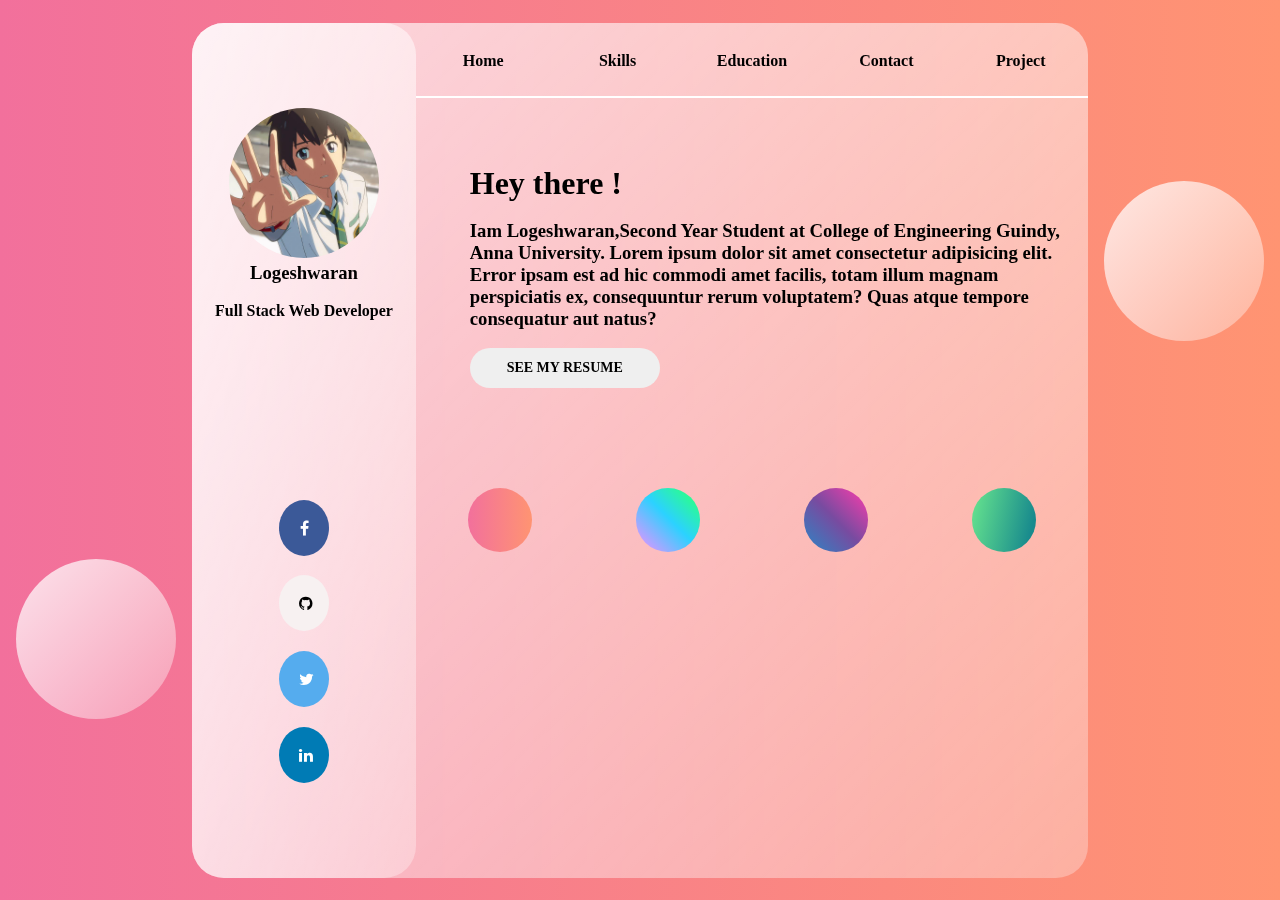
<file: index.html>
<!DOCTYPE html>
<html lang="en">

<head>
    <meta charset="UTF-8">
    <meta http-equiv="X-UA-Compatible" content="IE=edge">
    <meta name="viewport" content="width=device-width, initial-scale=1.0">
    <link rel="stylesheet" href="style.css">
    
    <link rel="stylesheet" href="https://cdnjs.cloudflare.com/ajax/libs/font-awesome/4.7.0/css/font-awesome.min.css">

    <title>Logeshwaran Portfolio</title>
</head>

<body onload="def()">
    <main id="main">

        <section class="glass">
            <div class="profile">
                <div class="user">
                    <img src="pp.jpg" alt="" class="profile__pic" onclick="fun()">
                    <h3>Logeshwaran</h3>
                    <br>
                    <h4>Full Stack Web Developer</h4>
                </div>
                <div class="links">
                    <div class="link">

                        <a href="https://www.facebook.com/logeshsiva95/" class="fa fa-facebook"></a>
                        

                    </div>
                    <div class="link">
                        <a href="https://github.com/Logeshwaran95" class="fa fa-github"></a>
                        

                    </div>
                    <div class="link">
                        <a href="#" class="fa fa-twitter"></a>

                    </div>
                    <div class="link">

                        <a href="https://www.linkedin.com/in/logeshwaran95/" class="fa fa-linkedin"></a>
                        
                    </div>
                </div>
            </div>
            <div class="about">
                <div class="navbar">
                    <ul>
                        <li>Home</li>
                        <li onclick="document.location='skills.html'">Skills</li>
                        <li onclick="document.location='education.html'">Education</li>
                        <li onclick="document.location='contact.html'">Contact</li>
                        <li onclick="document.location='projects.html'">Project</li>
                    </ul>
                </div>

                <div class="line"></div>
                <div class="status">
                    <h1>Hey there !</h1>
                    <br>
                    <h3>Iam Logeshwaran,Second Year Student at College of Engineering Guindy, Anna University. Lorem ipsum dolor sit amet consectetur adipisicing elit. Error ipsam est ad hic commodi amet facilis, totam illum magnam perspiciatis ex, consequuntur rerum voluptatem? Quas atque tempore consequatur aut natus?</h3>
                    <button class="resume__btn">See My Resume</button>
                </div>
                <br><br>
                <div class="color__toggle">
                <button onclick="fundef()" class="toggler" style="background:linear-gradient(to right, #f2709c, #ff9472) "></button>
                <button onclick="funred()" class="toggler" style="background:linear-gradient(45deg, #FA8BFF 0%, #2BD2FF 52%, #2BFF88 90%)"></button>
                <button onclick="funblue()" class="toggler" style="background:linear-gradient(225deg, #FF3CAC 0%, #784BA0 50%, #2B86C5 100%)"></button>
                <button onclick="fungreen()" class="toggler" style="background:linear-gradient( 102.1deg,  rgba(96,221,142,1) 8.7%, rgba(24,138,141,1) 88.1% )"></button>
                
            </div>

            </div>

        </section>


        <div class="circle1"></div>
        <div class="circle2"></div>
    </main>
</body>
<script> 
function def(){
    document.getElementById("main").style.background=localStorage.bgcolor;
}
     function fundef(){
        document.getElementById("main").style.background="linear-gradient(to right, #f2709c, #ff9472)";
         var bgcolor=  document.getElementById("main").style.background;
         localStorage.bgcolor = bgcolor;
     }
     function funred(){
        document.getElementById("main").style.background="linear-gradient(45deg, #FA8BFF 0%, #2BD2FF 52%, #2BFF88 90%)";
         var bgcolor=  document.getElementById("main").style.background;
         localStorage.bgcolor = bgcolor;
     }
     function funblue(){
        document.getElementById("main").style.background=" linear-gradient(225deg, #FF3CAC 0%, #784BA0 50%, #2B86C5 100%)";
         var bgcolor=  document.getElementById("main").style.background;
         localStorage.bgcolor = bgcolor;
     }
     
     function fungreen(){
        document.getElementById("main").style.background="linear-gradient( 102.1deg,  rgba(96,221,142,1) 8.7%, rgba(24,138,141,1) 88.1% )";
         var bgcolor=  document.getElementById("main").style.background;
         localStorage.bgcolor = bgcolor;
     }

     
</script>

</html>
</file>
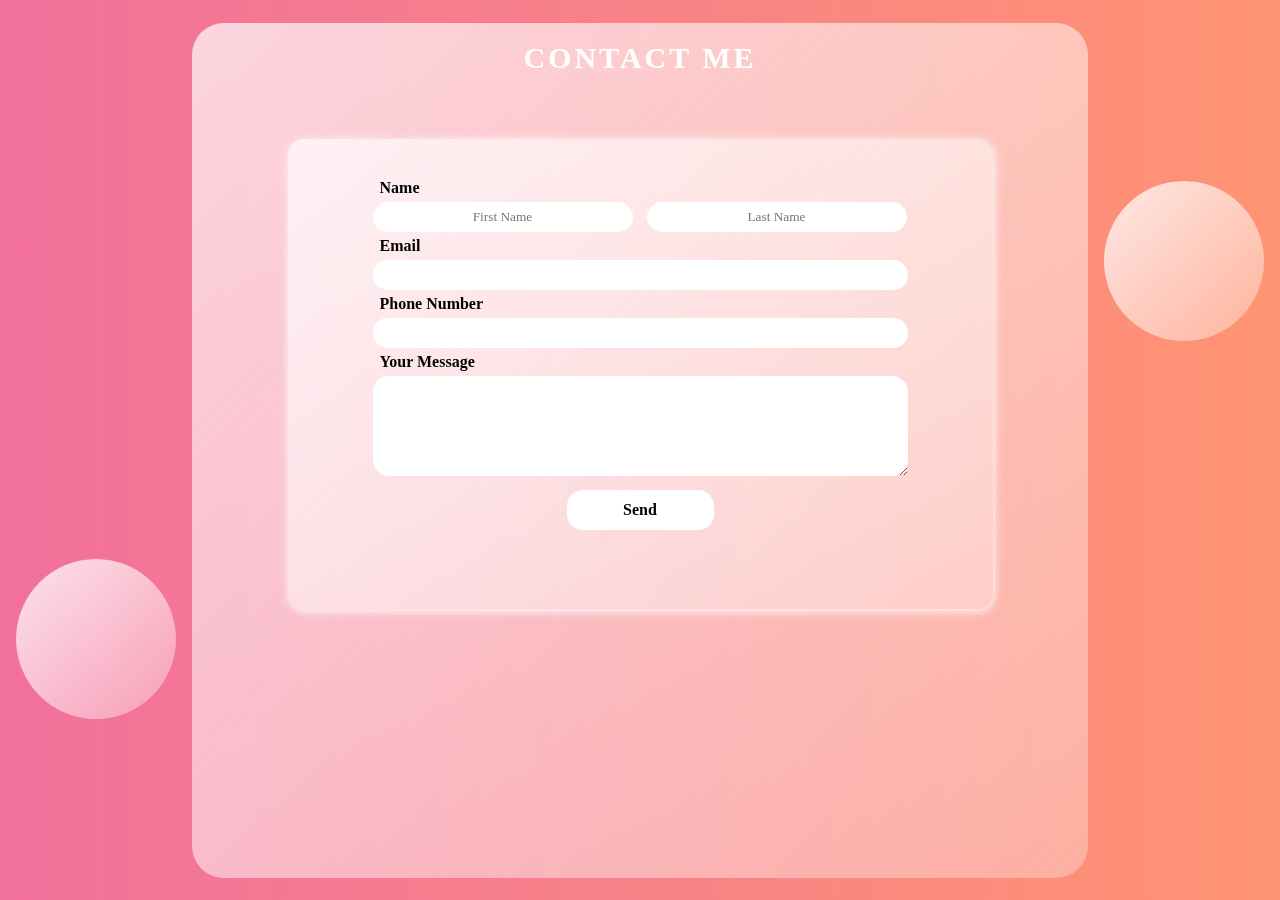
<file: contact.html>
<!DOCTYPE html>
<html lang="en">

<head>
  <meta charset="UTF-8">
  <meta http-equiv="X-UA-Compatible" content="IE=edge">
  <meta name="viewport" content="width=device-width, initial-scale=1.0">
  <link rel="stylesheet" href="style.css">
  <title>Document</title>
  <style>
    h1 {
      color: white;
      font-size: 30px;
      letter-spacing: 3px;
    }

    .glass__contact {
      background-color: white;
      backdrop-filter: blur(2rem);
      min-height: 95vhz;
      width: 70%;
      background: linear-gradient(to right bottom,
          rgba(255, 255, 255, 0.7),
          rgba(255, 255, 255, 0.3));
      border-radius: 2rem;
    }

    form {
      background: linear-gradient(to right bottom,
          rgba(255, 255, 255, 0.7),
          rgba(255, 255, 255, 0.3));
      height: 470px;
      padding: 1rem;
      border-radius: 1rem;
      box-shadow: 1px 2px 10px white;
      margin-top: 2rem;
      padding-left: 80px;
      padding-right: 80px;
      padding-top: 40px;
      padding-bottom: 50px;
    }

    .form__container {
      display: flex;
      justify-content: center;
      margin: 2rem;
      height: 400px;
    }

    input {
      border: none;
      height: 30px;
      border-radius: 1rem;
      width: 260px;
      margin: 5px;
    }

    label {
      margin-left: 12px;
      font-weight: 700;
    }

    textarea {
      height: 100px;
      margin: 5px;
      border-radius: 1rem;
      border: none;
    }

    ::placeholder {
      color: rgb(121, 120, 120);
      text-align: center;
    }

    #email,
    #number,
    #msg {
      width: 535px;
    }

    #btn__send {
      background: white;
      width: 147px;
      transition: 0.6s;
      font-size: 16px;
      font-weight: 700;
      height: 40px
    }


    #btn__send:hover {
      width: 200px;
      transition: 0.5s;
    }

    @media screen and (max-width: 1070px) {
      .glass__contact {
        width: 95vw;
        margin: 0.8rem;
        overflow: hidden;

      }

      .form__container {
        width: 90vw;

        margin-top: -0.2rem;

      }

      label {
        font-size: 0.95rem;
        ;
      }

      form {
        margin-left: -3.3rem;
        font-size: 10px;
      }

      #email,
      #number,
      #msg {
        width: 100%;
      }
    }
  </style>
  <script>
    function fun1() {
      document.getElementById("main").style.background = localStorage.bgcolor;
    }
  </script>
</head>

<body onload="fun1()">
  <main id="main">
    <section class="glass__contact">
      <br>
      <center>
        <h1>CONTACT ME</h1>
      </center>

      <div class="form__container">
        <form action="#">
          <label for="Name">Name</label>
          <br>
          <input type="text" id="first_name" placeholder="First Name" required>
          <input type="text" id="last_name" placeholder="Last Name" required>
          <br>
          <label for="email">Email</label>
          <br>
          <input type="email" id="email" required>
          <br>
          <label for="number">Phone Number</label>
          <br>
          <input type="number" id="number">
          <br>
          <label for="msg">Your Message</label>
          <br>
          <textarea name="msg" id="msg" cols="30" rows="10"></textarea>
          <br>
          <center><input type="Submit" value="Send" id="btn__send"></center>

        </form>

      </div>


    </section>
    <div class="circle1"></div>
    <div class="circle2"></div>
  </main>
</body>

</html>
</file>
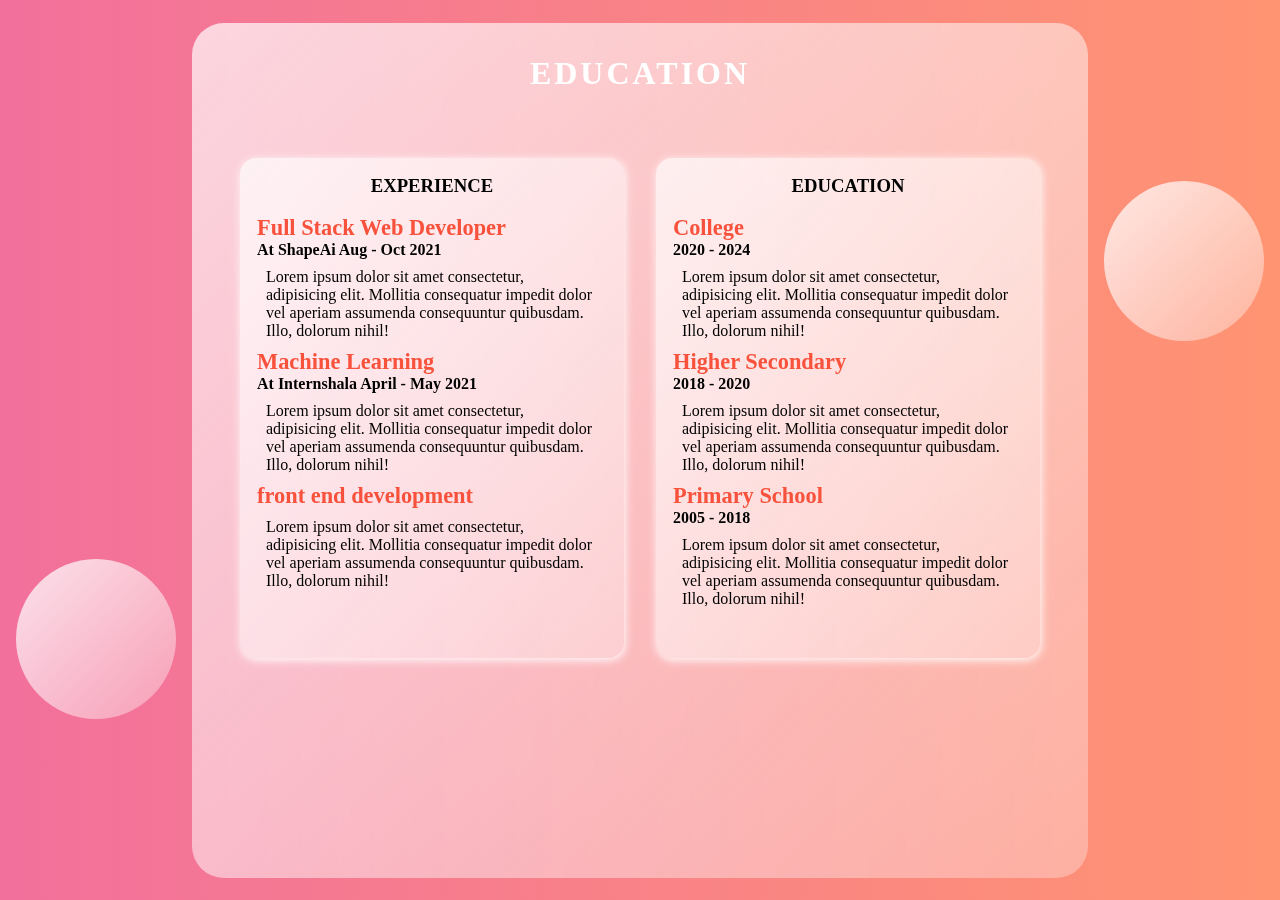
<file: education.html>
<!DOCTYPE html>
<html lang="en">

<head>
    <meta charset="UTF-8">
    <meta http-equiv="X-UA-Compatible" content="IE=edge">
    <meta name="viewport" content="width=device-width, initial-scale=1.0">
    <link rel="stylesheet" href="style.css">
    <title>Document</title>
    <style>
        .glass__education {
            background-color: white;
            backdrop-filter: blur(2rem);
            min-height: 95vh;
            width: 70%;
            background: linear-gradient(to right bottom,
                    rgba(255, 255, 255, 0.7),
                    rgba(255, 255, 255, 0.3));
            border-radius: 2rem;
        }

        h1 {
            margin-top: 2rem;
            color: white;
            letter-spacing: 3px;
        }

        .education__container {
            display: flex;
            justify-content: space-between;
            margin-top: 2rem;
            margin-left: 2rem;
            margin-right: 2rem;
        }

        .box {
            margin-top: 2rem;
            background: linear-gradient(to right bottom,
                    rgba(255, 255, 255, 0.7),
                    rgba(255, 255, 255, 0.3));
            ;
            padding: 17px;
            margin: 1rem;
            box-shadow: 1px 2px 10px white;
            border-radius: 1rem;
            height: 500px;
        }

        .exp-box h3 {
            color: #f8523c;
            font-weight: 800;
            font-size: 1.4rem;
        }

        .exp-box p {
            margin: 9px;
        }

        .title {
            text-align: center;
        }
    </style>

</head>

<body>
    <main>
        <section class="glass__education">
            <center>
                <h1>EDUCATION</h1>
            </center>
            <br>
            <div class="education__container">
                <div class="box">
                    <h3 class="title">EXPERIENCE</h3>
                    <br>
                    <div class="exp-box">
                        <h3>Full Stack Web Developer</h3>
                        <h4>At ShapeAi Aug - Oct 2021</h4>

                        <p>Lorem ipsum dolor sit amet consectetur, adipisicing elit. Mollitia consequatur impedit dolor
                            vel aperiam assumenda consequuntur quibusdam. Illo, dolorum nihil!</p>
                    </div>
                    <div class="exp-box">
                        <h3>Machine Learning</h3>
                        <h4>At Internshala April - May 2021</h4>
                        <p>Lorem ipsum dolor sit amet consectetur, adipisicing elit. Mollitia consequatur impedit dolor
                            vel aperiam assumenda consequuntur quibusdam. Illo, dolorum nihil!</p>
                    </div>
                    <div class="exp-box">
                        <h3>front end development</h3>
                        <p>Lorem ipsum dolor sit amet consectetur, adipisicing elit. Mollitia consequatur impedit dolor
                            vel aperiam assumenda consequuntur quibusdam. Illo, dolorum nihil!</p>
                    </div>
                </div>

                <div class="box">
                    <h3 class="title">EDUCATION</h3>
                    <br>
                    <div class="exp-box">
                        <h3>College</h3>
                        <h4>2020 - 2024</h4>
                        <p>Lorem ipsum dolor sit amet consectetur, adipisicing elit. Mollitia consequatur impedit dolor
                            vel aperiam assumenda consequuntur quibusdam. Illo, dolorum nihil!</p>
                    </div>
                    <div class="exp-box">
                        <h3>Higher Secondary</h3>
                        <h4>2018 - 2020</h4>
                        <p>Lorem ipsum dolor sit amet consectetur, adipisicing elit. Mollitia consequatur impedit dolor
                            vel aperiam assumenda consequuntur quibusdam. Illo, dolorum nihil!</p>
                    </div>
                    <div class="exp-box">
                        <h3>Primary School</h3>
                        <h4>2005 - 2018</h4>
                        <p>Lorem ipsum dolor sit amet consectetur, adipisicing elit. Mollitia consequatur impedit dolor
                            vel aperiam assumenda consequuntur quibusdam. Illo, dolorum nihil!</p>
                    </div>

                </div>


            </div>

        </section>
        <div class="circle1"></div>
        <div class="circle2"></div>
    </main>
</body>

</html>
</file>
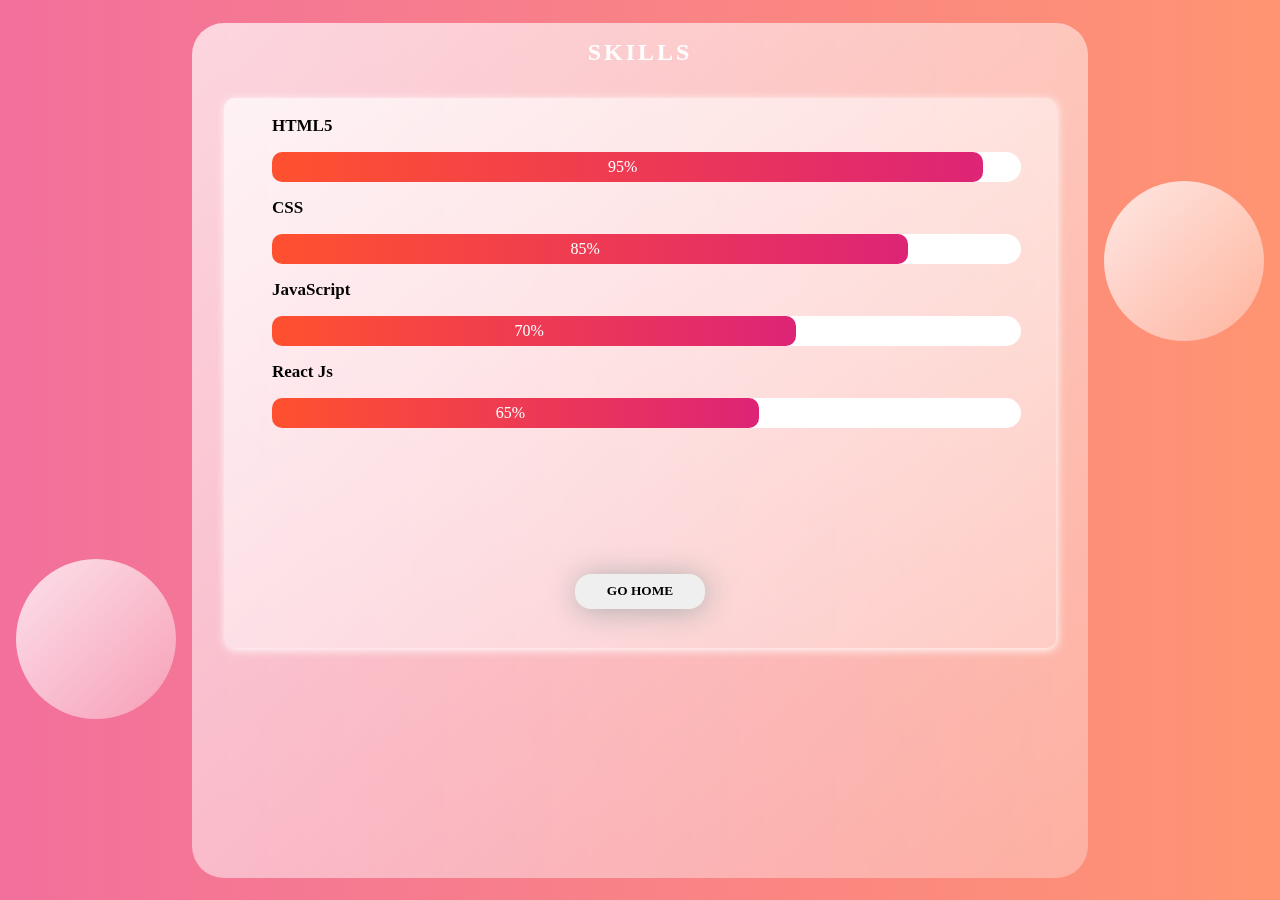
<file: skills.html>
<!DOCTYPE html>
<html lang="en">

<head>
    <meta charset="UTF-8">
    <meta http-equiv="X-UA-Compatible" content="IE=edge">
    <meta name="viewport" content="width=device-width, initial-scale=1.0">
    <link rel="stylesheet" href="style.css">
    <title>Document</title>
    <style>
        .glass__skills {
            background-color: white;
            backdrop-filter: blur(2rem);
            min-height: 95vh;
            width: 70%;
            background: linear-gradient(to right bottom,
                    rgba(255, 255, 255, 0.7),
                    rgba(255, 255, 255, 0.3));
            border-radius: 2rem;
        }

        h2 {
            margin-top: 1rem;
            color: white;
            letter-spacing: 3px;
        }

        /*skills*/
        .container {
            width: 90%;
            margin-top: 1rem;
            margin-bottom: 1rem;
            margin-left: 3rem;
            background-color: rgb(255, 255, 255);
            border-radius: 1rem;

        }

        .skills__container {
            height: 550px;
            margin-top: 2rem;
            margin-left: 2rem;
            margin-right: 2rem;
            background: linear-gradient(to right bottom,
                    rgba(255, 255, 255, 0.7),
                    rgba(255, 255, 255, 0.3));
            ;
            box-shadow: 1px 2px 10px white;
            border-radius: 10px;
        }

        .skills__container p {
            font-weight: 800;
            font-size: 17px;
            margin-left: 3rem;
            margin-bottom: 10px;

        }

        .skills {
            text-align: center;
            padding-right: 10px;
            line-height: 30px;
            color: aquamarine;
            background: linear-gradient(to right, #ff512f, #dd2476);
            position: relative;
            left: 0;
            color: white;
            overflow: hidden;
            border-radius: 10px;
            transition: 0.3s ease;
        }

        .html {
            width: 95%;
            animation: html 3s;
        }

        @keyframes html {
            from {
                width: 0%;
            }

            to {
                width: 95%;
            }
        }

        .css {
            width: 85%;
            animation: css 3s;
        }

        @keyframes css {
            from {
                width: 0%;
            }

            to {
                width: 85%;
            }
        }

        .js {
            width: 70%;
            animation: js 3s;
        }

        @keyframes js {
            from {
                width: 0%;
            }

            to {
                width: 70%;
            }
        }

        .react {
            width: 65%;
            animation: react 3s;
        }

        @keyframes react {
            from {
                width: 0%;
            }

            to {
                width: 65%;
            }
        }

        @media screen and (max-width: 1070px) {
            .glass__skills {
                width: 95vh;
                margin: 1rem;
                padding-bottom: 1.3rem;
                overflow: hidden;
            }

            .skills {
                height: 25px;
                font-size: 14px;
                line-height: 25px;
            }

            .container {
                width: 70%;
                height: 25px;
            }

            .go__home__btn {
                margin-top: 3rem;
            }
        }
    </style>
    <script>
        function fun1() {
            document.getElementById("main").style.background = localStorage.bgcolor;

            var a = ["html__skills", "css__skills", "js__skills", "react__skills"];

            for (var i = 0; i < 4; i++) {
                document.getElementById(a[i]).style.background = localStorage.bgcolor;
            }

        }
    </script>
</head>

<body onload="fun1()">
    <main id="main">
        <section class="glass__skills">
            <center>
                <h2>SKILLS</h2>
            </center>
            <div class="skills__container">
                <br>
                <p>HTML5</p>
                <div class="container">
                    <div class="skills html" id="html__skills">95%</div>
                </div>
                <p>CSS</p>
                <div class="container">
                    <div class="skills css" id="css__skills">85%</div>
                </div>
                <p>JavaScript</p>
                <div class="container">
                    <div class="skills js" id="js__skills">70%</div>
                </div>
                <p>React Js</p>
                <div class="container">
                    <div class="skills react" id="react__skills">65%</div>
                </div>
                <center><button onclick="document.location='index.html'" class="go__home__btn">Go Home</button></center>

            </div>
        </section>


        <div class="circle1"></div>
        <div class="circle2"></div>
    </main>
</body>

</html>
</file>
<file: style.css>
* {
  box-sizing: border-box;
  margin: 0;
  padding: 0;
  font-family: cursive;
}
main {
  min-height: 100vh;
  display: flex;
  align-items: center;
  justify-content: center;
  background: linear-gradient(to right, #f2709c, #ff9472);
}
.glass {
  backdrop-filter: blur(2rem);
  min-height: 95vh;
  width: 70%;
  background: linear-gradient(
    to right bottom,
    rgba(255, 255, 255, 0.7),
    rgba(255, 255, 255, 0.3)
  );
  border-radius: 2rem;
  z-index: 2;
  display: flex;
}
.glass__projects {
  background-color: white;
  backdrop-filter: blur(2rem);
  min-height: 95vh;
  width: 70%;
  background: linear-gradient(
    to right bottom,
    rgba(255, 255, 255, 0.7),
    rgba(255, 255, 255, 0.3)
  );
  border-radius: 2rem;
}
.glass__contact {
  background-color: white;
  backdrop-filter: blur(2rem);
  min-height: 95vh;
  width: 70%;
  background: linear-gradient(
    to right bottom,
    rgba(255, 255, 255, 0.7),
    rgba(255, 255, 255, 0.3)
  );
  border-radius: 2rem;
}
.circle1,
.circle2 {
  background: white;
  position: absolute;
  background: linear-gradient(
    to right bottom,
    rgba(255, 255, 255, 0.8),
    rgba(255, 255, 255, 0.3)
  );
  height: 10rem;
  width: 10rem;
  border-radius: 50%;
}
.circle1 {
  margin-top: 29.5%;
  margin-right: 85%;
  animation: bounce2 2.9s;
  animation-direction: alternate;
  animation-iteration-count: infinite;
}
.circle2 {
  margin-left: 85%;
  margin-bottom: 29.5%;
  animation: bounce 2.9s;
  animation-direction: alternate;
  animation-iteration-count: infinite;
}
.color__toggle {
  margin-top: 4rem;
  display: flex;
  justify-content: space-around;
  align-items: center;
  flex-wrap: wrap;
}
.toggler {
  cursor: pointer;
  height: 4rem;
  width: 4rem;
  border: none;
  border-radius: 50%;
  transition: 0.5s;
}
.toggler:hover {
  transform: scale(130%);
  opacity: 0.7;
}
@keyframes bounce {
  0% {
    transform: translate3d(0, 0, 0);
  }

  100% {
    transform: translate3d(0, 470px, 0);
  }
}
@keyframes bounce2 {
  0% {
    transform: translate3d(0, 0, 0);
  }

  100% {
    transform: translate3d(0, -470px, 0);
  }
}
.profile {
  flex: 1;
  display: flex;
  align-items: center;
  justify-content: space-around;
  flex-direction: column;
  text-align: center;
  border-radius: 2rem;
  background: linear-gradient(
    to right bottom,
    rgba(255, 255, 255, 0.7),
    rgba(255, 255, 255, 0.3)
  );
}
.profile__pic {
  height: 150px;
  border-radius: 50%;
}
.links {
  display: flex;
  flex-direction: column;
  align-items: center;
}
.link {
  display: flex;
  padding: 0.3rem 0.3rem;
  justify-content: space-evenly;
}
.link h2 {
  padding: 1rem 2rem;
}
.about {
  flex: 3;
}
.status {
  margin-left: 8%;
  margin-top: 10%;
}
.resume__btn {
  cursor: pointer;
  width: 190px;
  height: 40px;
  border: none;
  border-radius: 2rem;
  margin-top: 3%;
  text-transform: uppercase;
  font-weight: 700;
  font-size: 14px;

  transition: 0.6s;
}
.resume__btn:hover {
  width: 220px;
  letter-spacing: 3px;
  transition: 0.5s;
}

/*cards*/
.card {
  width: 300px;
  perspective: 1500px;
  margin-top: 2.2rem;
  cursor: pointer;
}
.card__content {
  text-align: center;
  position: relative;
  padding: 6rem;
  transition: transform 1.2s;
  transform-style: preserve-3d;
  color: white;
  border-radius: 2rem;
  flex-basis: 33%;
}
.card:hover .card__content {
  transform: rotateY(0.5turn);
}
.card__front,
.card__back {
  position: absolute;
  top: 0;
  bottom: 0;
  left: 0;
  right: 0;
  padding: 2rem;
  backface-visibility: hidden;
  transform-style: preserve-3d;
  border-radius: 2rem;
}

.card__front {
  transform: rotateZ(1turn);
  background-position: center;
  background-size: cover;
  background-repeat: no-repeat;
}
.project__1 {
  background: url("[data-uri]");
}
.project__2 {
  background: url("https://encrypted-tbn0.gstatic.com/images?q=tbn:ANd9GcSmgJN1BY67GEPWN_-PjUtk9CUMtXGsoerOhg&usqp=CAU");
}
.project__3 {
  background: url("[data-uri]");
}
.project__4 {
  background: url("[data-uri]");
}
.project__5 {
  background: url("[data-uri]");
}
.card__back {
  background-color: white;
  transform: rotateY(0.5turn);
  color: rgb(0, 0, 0);
  font-size: 18px;
}
.card__title {
  font-size: 3rem;
  transform: translateZ(6rem);
}
.card__subtitle {
  transform: translateZ(4rem);
}
.card__body {
  transform: translateZ(3rem);
}
.cards__flip {
  display: flex;
  flex-direction: row;
  margin-top: 3%;
  justify-content: space-around;
  align-items: center;
  flex-wrap: wrap;
}
.fa {
  padding: 20px;
  font-size: 10px;
  width: 50px;
  text-align: center;
  text-decoration: none;
  margin: 5px 2px;
  border-radius: 50%;
  transition: 0.5s;
}

.fa:hover {
  opacity: 0.7;
  transform: scale(115%);
}

.fa-facebook {
  background: #3b5998;
  color: white;
}

.fa-twitter {
  background: #55acee;
  color: white;
}

.fa-github {
  background: #f7f1f1;
  color: rgb(0, 0, 0);
}

.fa-linkedin {
  background: #007bb5;
  color: white;
}

.navbar {
  width: 100%;
  height: 65px;
  cursor: pointer;
  font-weight: 700;
}
.line {
  background-color: white;
  width: 100%;
  height: 2px;
  margin-top: 8px;
}
ul {
  display: flex;
  justify-content: space-around;
  align-items: center;
  list-style-type: none;
  line-height: 55px;
}
li {
  width: 90px;
  margin-top: 10px;
  text-align: center;
  border-radius: 2rem;
  transition: 0.6s;
}
li:hover {
  background: white;
  transition: 0.6s;
  width: 110px;
}
.go__home__btn {
  cursor: pointer;
  margin-top: 130px;
  height: 35px;
  width: 130px;
  border: none;
  border-radius: 1rem;
  text-transform: uppercase;
  font-weight: 700;
  box-shadow: 1px 2px 30px rgb(173, 173, 173);
  transition: 0.6s;
}
.go__home__btn:hover {
  width: 180px;
  transition: 0.6s;
}
@media screen and (max-width: 1070px) {
  .circle1 {
    display: none;
  }
  .circle2 {
    display: none;
  }
  .color__toggle {
    margin-top: 1rem;
    padding-bottom: 2rem;
  }
  .toggler {
    height: 3rem;
    width: 3rem;
  }
  .glass {
    flex-direction: column;
    overflow: hidden;
    min-height: 90vh;
    width: 90vw;
    margin: 1rem;
  }
  .profile__pic {
    height: 95px;
    margin-top: 0.6rem;
  }
  .fa {
    height: 54px;
    text-align: center;
  }

  .profile {
    font-size: 1rem;
    flex-direction: column;
  }
  .links {
    flex-direction: row;
  }

  .about {
    font-size: 11px;
    margin-top: 1rem;
  }
  .about h3 {
    margin-right: 0.9rem;
    margin-bottom: 0.7rem;
  }
  .navbar {
    margin-top: 1rem;
    height: 30px;
    font-size: 0.9rem;
    font-weight: 800;
  }
  li {
    width: 40px;
    line-height: 25px;
    height: 28px;
  }
  .line {
    margin-top: 1rem;
  }
  li:hover {
    width: 60px;
  }
}
</file>
